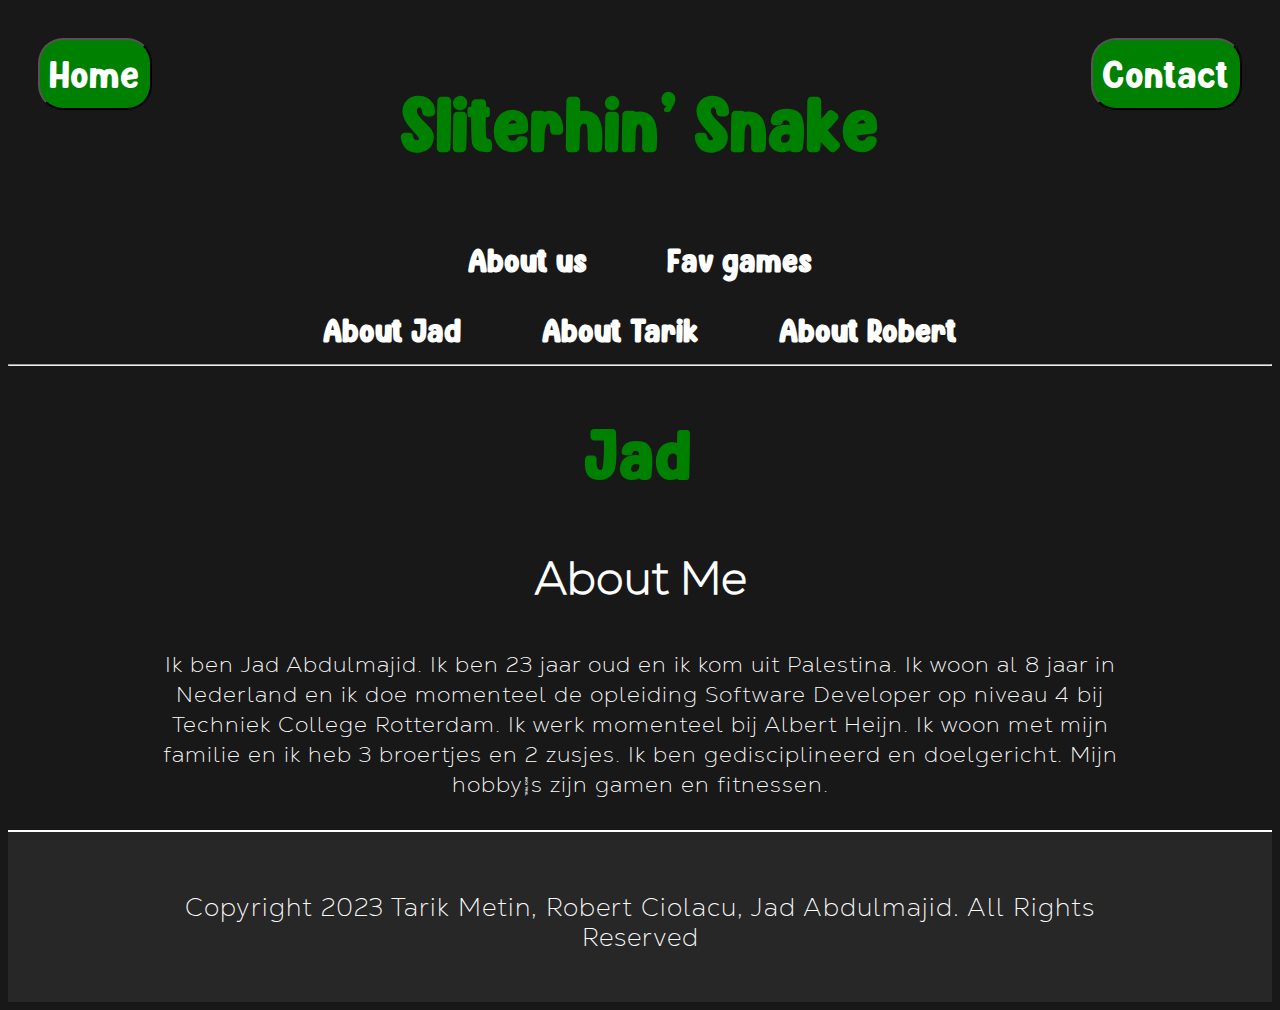
<file: AboutUsJad.html>
<!DOCTYPE html>
<html lang="en">
<head>
    <meta charset="UTF-8">
    <title>About Us - Sliterhin' Snake</title>
    <link rel="stylesheet" href="aboutus.css" />
</head>
<body>
    <header>
        <a href="index.html"><button>Home</button></a>
        <nav class="gamename">
        <ul>
        <li><a href="#">Sliterhin' Snake</a>
        </li>
        </nav><a href="contact.html"><button>Contact</button></a></header>
        <div class="about_us">
        <a href="AboutUsTarik.html">About us</a></h1>
        <a href="FavGamesTarik.html">Fav games</a></h1>
        </div>
        <div class="aboutus"> 
            <a href="AboutUsJad.html">About Jad </a>
            <a href="AboutUsTarik.html">About Tarik</a>
            <a href="AboutUsRobert.html">About Robert</a>
            </div>
            <hr>  
            <h1> Jad </h1> 
            <h2> About Me </h2>
            <p> Ik ben Jad Abdulmajid. Ik ben 23 jaar oud en ik kom uit Palestina. Ik woon al 8 jaar in Nederland en ik doe momenteel de opleiding Software Developer op niveau 4 bij 
                Techniek College Rotterdam. Ik werk momenteel bij Albert Heijn. Ik woon met mijn familie en ik heb 3 broertjes en 2 zusjes. Ik ben gedisciplineerd en doelgericht. 
                Mijn hobby's zijn gamen en fitnessen. </p>
              <footer>
                <p class="footertext">Copyright 2023 Tarik Metin, Robert Ciolacu, Jad Abdulmajid. All Rights Reserved</p>
                </footer>
</body>
</html>
</file>
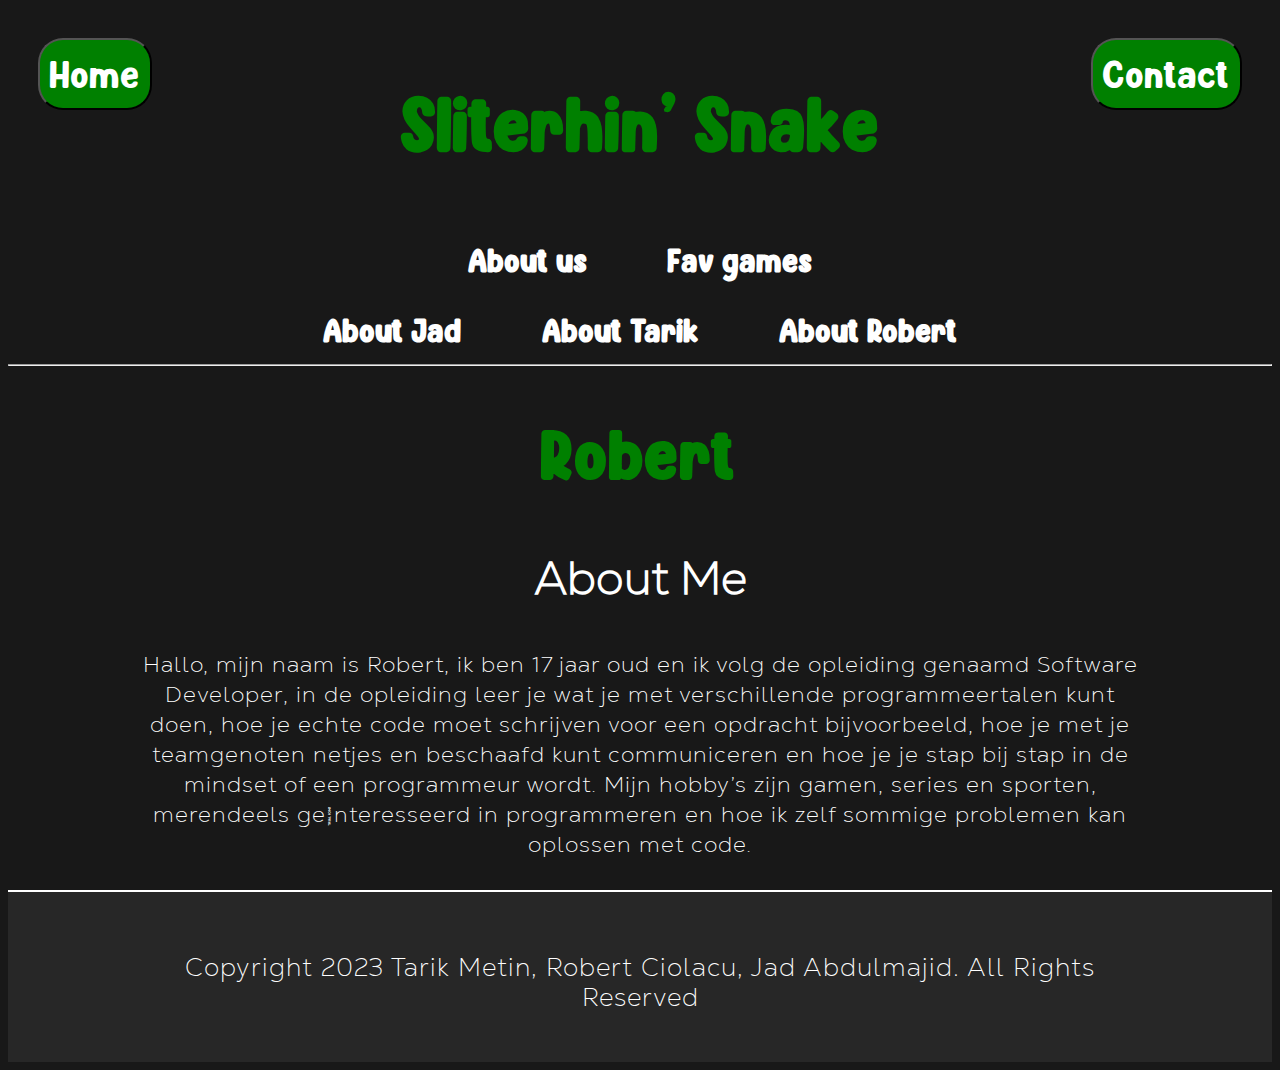
<file: AboutUsRobert.html>
<!DOCTYPE html>
<html lang="en">
<head>
    <meta charset="UTF-8">
    <title>About Us - Sliterhin' Snake</title>
    <link rel="stylesheet" href="aboutus.css" />
</head>
<body>
    <header>
        <a href="index.html"><button>Home</button></a>
        <nav class="gamename">
        <ul>
        <li><a href="#">Sliterhin' Snake</a>
        </li>
        </nav><a href="contact.html"><button>Contact</button></a></header>
        <div class="about_us">
        <a href="AboutUsTarik.html">About us</a></h1>
        <a href="FavGamesTarik.html">Fav games</a></h1>
        </div>
        <div class="aboutus"> 
        <a href="AboutUsJad.html">About Jad </a>
        <a href="AboutUsTarik.html">About Tarik</a>
        <a href="AboutUsRobert.html">About Robert</a>
        </div>
        <hr>  
            <h1> Robert</h1> 
            <h2> About Me </h2>
            <p> Hallo, mijn naam is Robert, ik ben 17 jaar oud en ik volg de opleiding genaamd Software Developer, 
                in de opleiding leer je wat je met verschillende programmeertalen kunt doen, hoe je echte code moet 
                schrijven voor een opdracht bijvoorbeeld, hoe je met je teamgenoten netjes en beschaafd kunt 
                communiceren en hoe je je stap bij stap in de mindset of een programmeur wordt. Mijn hobby’s
                zijn gamen, series en sporten, merendeels geïnteresseerd in programmeren en hoe ik zelf sommige
                problemen kan oplossen met code.
                 </p>
                 <footer>
                    <p class="footertext">Copyright 2023 Tarik Metin, Robert Ciolacu, Jad Abdulmajid. All Rights Reserved</p>
                    </footer>
</body>
</html>
</file>
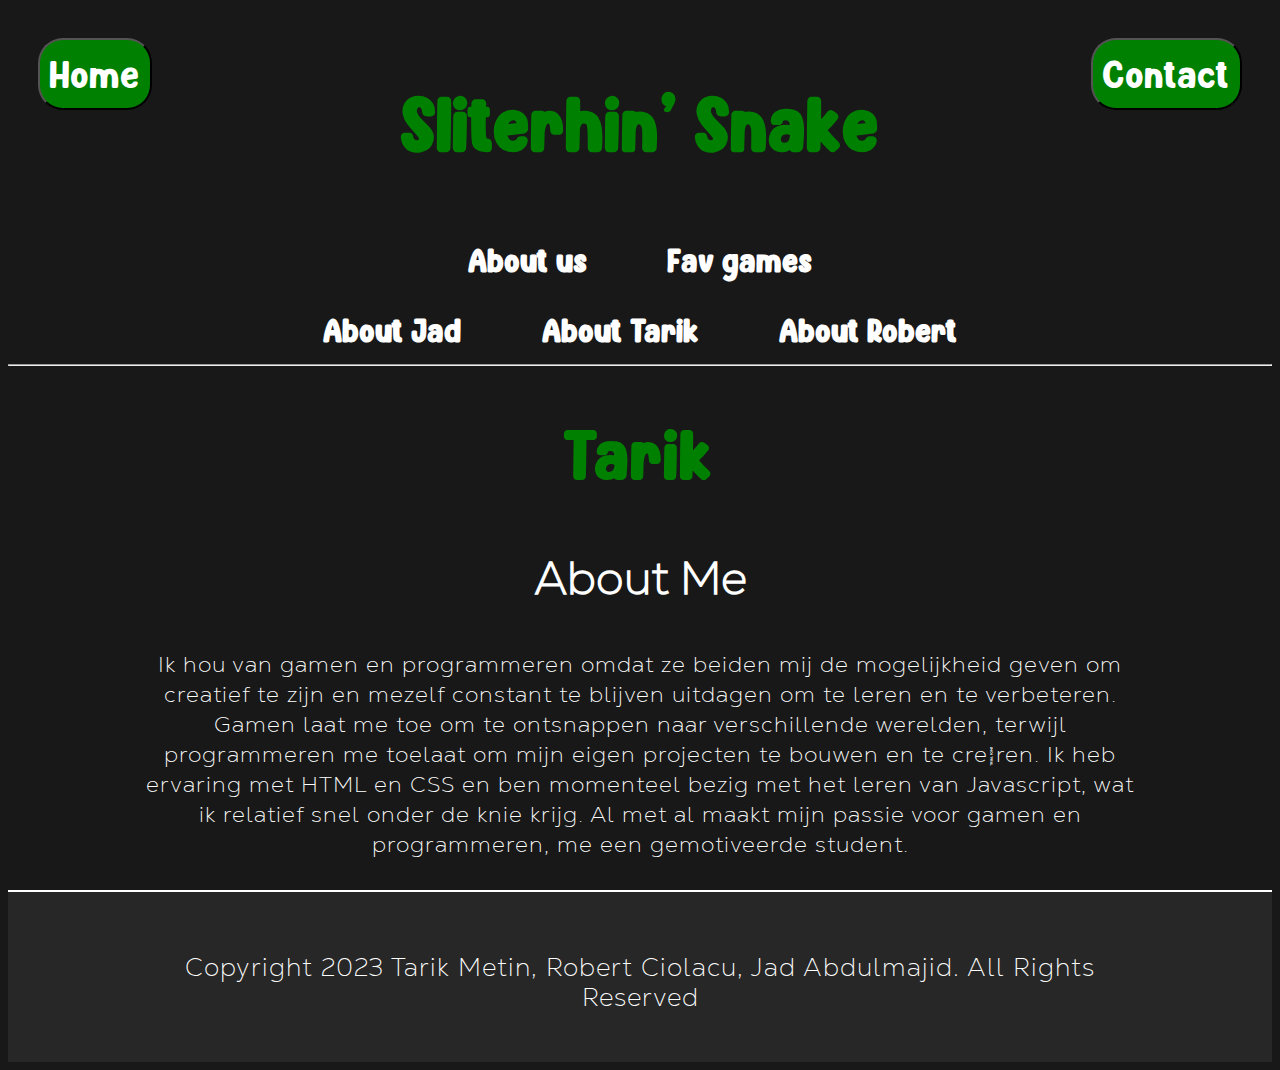
<file: AboutUsTarik.html>
<!DOCTYPE html>
<html lang="en">
<head>
    <meta charset="UTF-8">
    <title>About Us - Sliterhin' Snake</title>
    <link rel="stylesheet" href="aboutus.css" />
</head>
<body>
    <header>
        <a href="index.html"><button>Home</button></a>
        <nav class="gamename">
        <ul>
        <li><a href="#">Sliterhin' Snake</a>
        </li>
        </nav><a href="contact.html"><button>Contact</button></a></header>
        <div class="about_us">
        <a href="AboutUsTarik.html">About us</a></h1>
        <a href="FavGamesTarik.html">Fav games</a></h1>
        </div>
        <div class="aboutus"> 
            <a href="AboutUsJad.html">About Jad </a>
            <a href="AboutUsTarik.html">About Tarik</a>
            <a href="AboutUsRobert.html">About Robert</a>
            </div>
            <hr>  
            <h1> Tarik </h1> 
            <h2> About Me </h2>
            <p> Ik hou van gamen en programmeren omdat ze beiden mij de mogelijkheid geven om creatief te zijn en mezelf constant te blijven uitdagen om te leren en te verbeteren. 
                Gamen laat me toe om te ontsnappen naar verschillende werelden, terwijl programmeren me toelaat om mijn eigen projecten te bouwen en te creëren. 
                Ik heb ervaring met HTML en CSS en ben momenteel bezig met het leren van Javascript, wat ik relatief snel onder de knie krijg. 
                    Al met al maakt mijn passie voor gamen en programmeren, me een gemotiveerde student. </p>
               <footer>
                <p class="footertext">Copyright 2023 Tarik Metin, Robert Ciolacu, Jad Abdulmajid. All Rights Reserved</p>
                </footer>
</body>
</html>
</file>
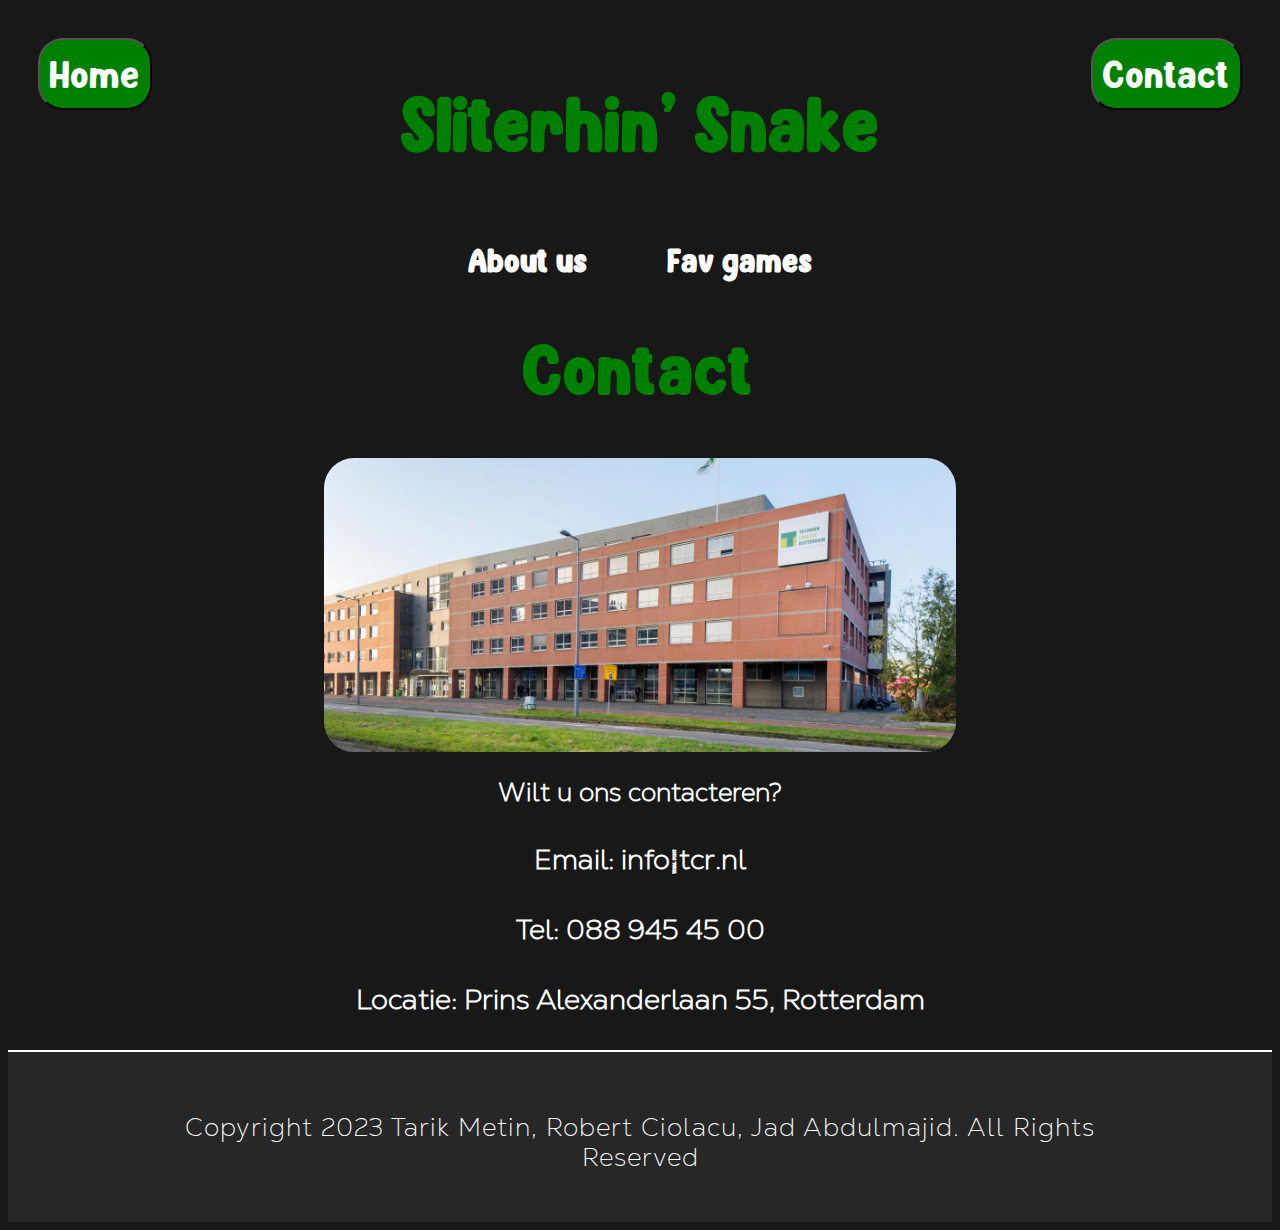
<file: contact.html>
<!DOCTYPE html>
<html lang="en">
<head>
    <meta charset="UTF-8">
    <title>Contact - Sliterhin' Snake </title>
    <link rel="stylesheet" href="contact.css">
</head>
<body>
    <header>
        <a href="index.html"><button>Home</button></a>
        <nav class="gamename">
        <ul>
        <li><a href="#">Sliterhin' Snake</a>
        </li>
        </nav><a href="contact.html "><button>Contact</button></a></header>
  
        <div class="about_us">
        <a href="AboutUsTarik.html">About us</a>
        <a href="FavGamesTarik.html">Fav games</a>
        </div>

    <h1> Contact </h1>
    <img src="pictures/techniekcollegerotterdam.jpg"> 
    <h2> Wilt u ons contacteren?  </h2>
    <h3> Email: info@tcr.nl </h3>
    <h3> Tel: 088 945 45 00 </h3>
    <h3> Locatie: Prins Alexanderlaan 55, Rotterdam</h3>
    <footer>
        <p class="footertext">Copyright 2023 Tarik Metin, Robert Ciolacu, Jad Abdulmajid. All Rights Reserved</p>
        </footer>
</body>
</html>
</file>
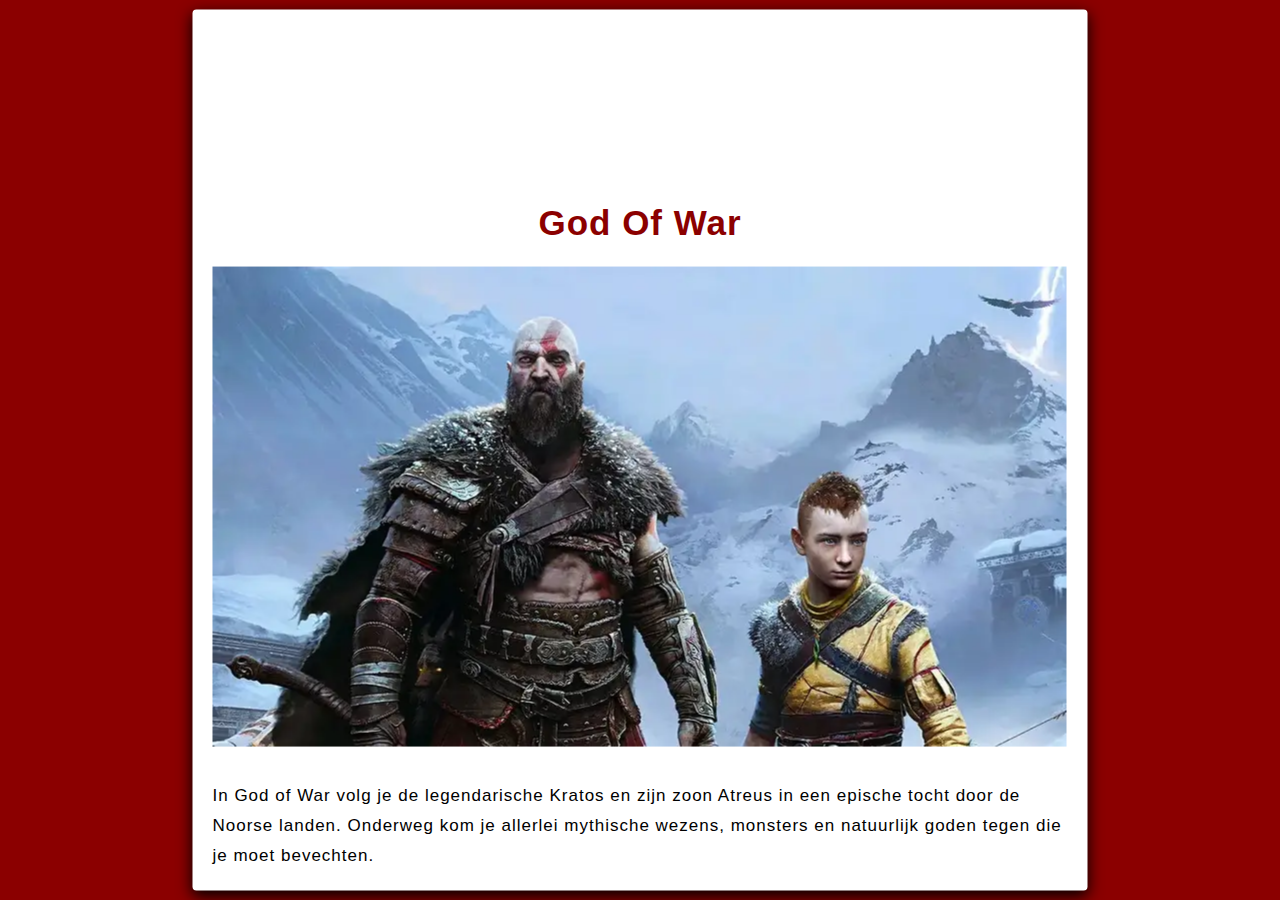
<file: FavGameJad.html>
<!DOCTYPE html>
<html lang="en">
  <head>
    <meta charset="UTF-8" />
    <title>Favoriete Game</title>
    <link rel="stylesheet" href="Favoriete.game.css" />
  </head>
  <body>
    <div class="box">
      <div class="imgbox">
        <h1>God Of War</h1>
        <img
          src="review-god-of-war-ragnarok-is-een-game-over-de-puberteit.jpg"
          alt="GOW"
        />
      </div>
      <div class="container">
        <p>
          In God of War volg je de legendarische Kratos en zijn zoon Atreus in
          een epische tocht door de Noorse landen. Onderweg kom je allerlei
          mythische wezens, monsters en natuurlijk goden tegen die je moet
          bevechten.
        </p>
      </div>
    </div>
  </body>
</html>
</file>
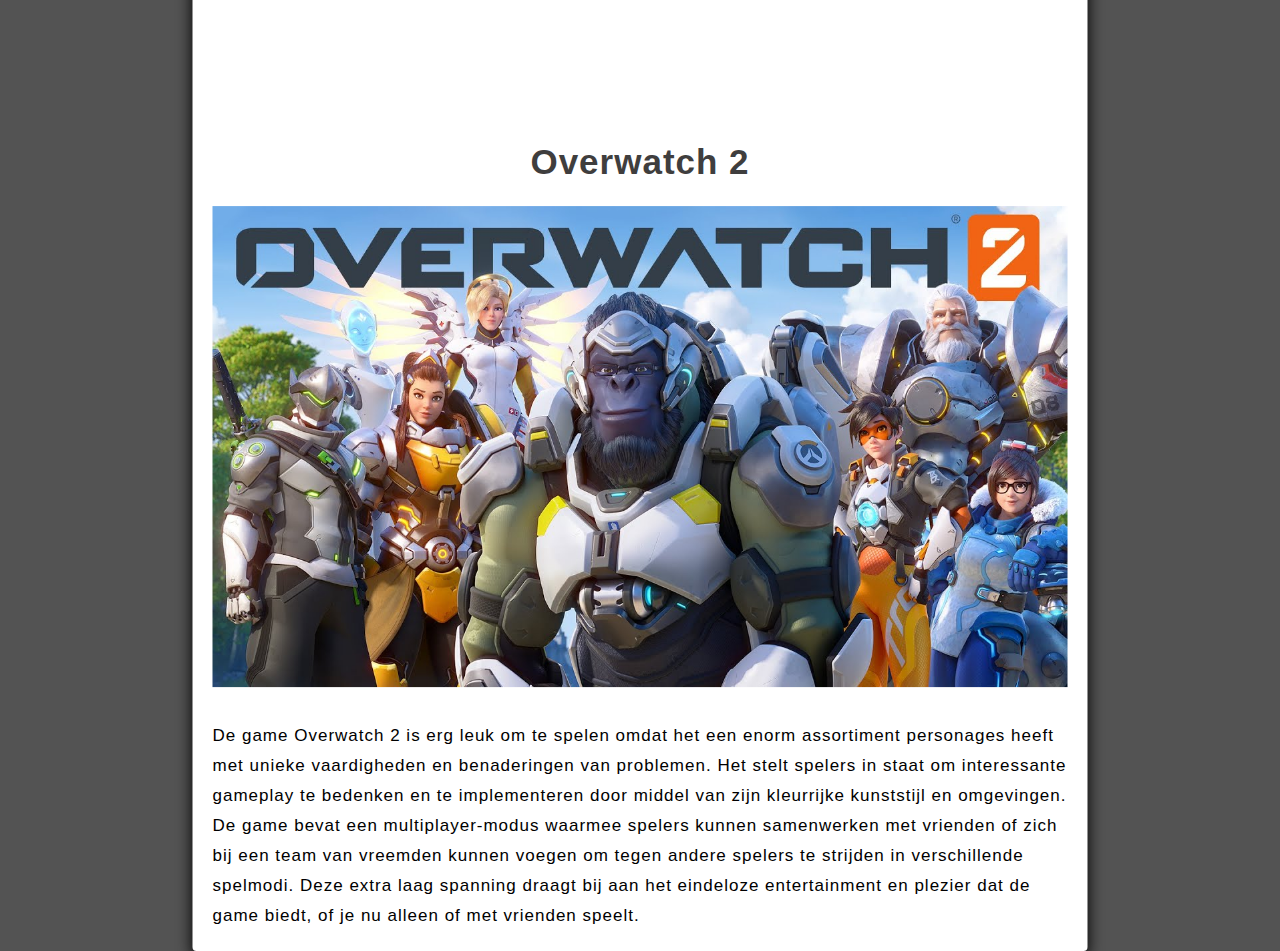
<file: FavGameRobert.html>
<!DOCTYPE html>
<html lang="en">
  <head>
    <meta charset="UTF-8" />
    <title>Favoriete Game</title>
    <link rel="stylesheet" href="favgame.css" />
  </head>
  <body id="bodyRobert">
    <div class="box">
      <div class="imgboxRobert">
        <h1 id="h1Robert">Overwatch 2</h1>
        <img src="overwatch2.jpg" alt="OW2" id="imgRobert" />
      </div>
      <div class="container">
        <p>
          De game Overwatch 2 is erg leuk om te spelen omdat het een enorm
          assortiment personages heeft met unieke vaardigheden en benaderingen
          van problemen. Het stelt spelers in staat om interessante gameplay te
          bedenken en te implementeren door middel van zijn kleurrijke
          kunststijl en omgevingen. De game bevat een multiplayer-modus waarmee
          spelers kunnen samenwerken met vrienden of zich bij een team van
          vreemden kunnen voegen om tegen andere spelers te strijden in
          verschillende spelmodi. Deze extra laag spanning draagt ​​bij aan het
          eindeloze entertainment en plezier dat de game biedt, of je nu alleen
          of met vrienden speelt.
        </p>
      </div>
    </div>
  </body>
</html>
</file>
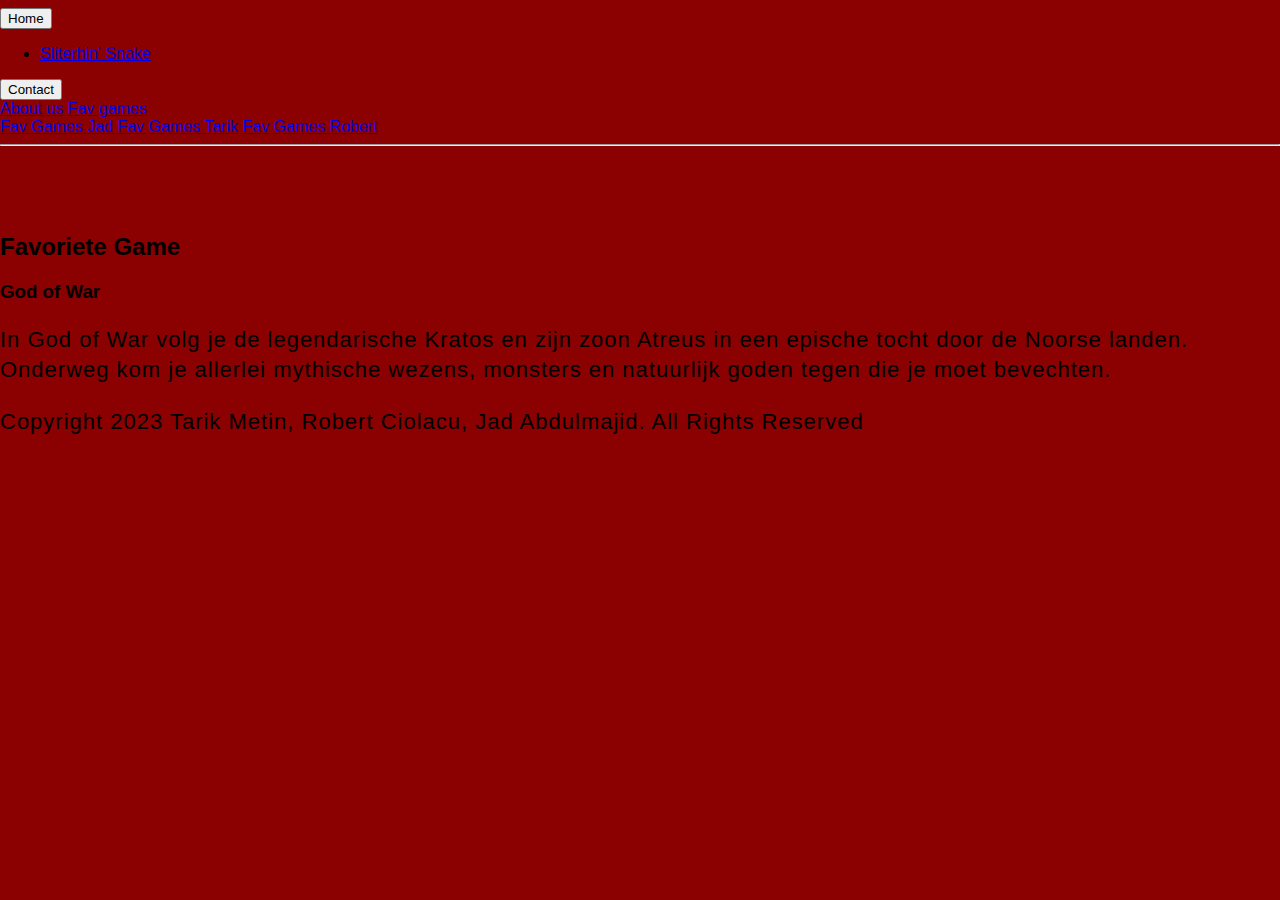
<file: FavGamesJad.html>
<!DOCTYPE html>
<html lang="en">
  <head>
    <meta charset="UTF-8" />
    <title>Favoriete games Van De Dev Team - Sliterhin' Snake </title>
    <link rel="stylesheet" href="favgame.css" />
  </head>
  <body>
    <header>
      <a href="index.html"><button>Home</button></a>
      <nav class="gamename">
      <ul>
      <li><a href="#">Sliterhin' Snake</a>
      </li>
      </nav><a href="contact.html"><button>Contact</button></a></header>
      <div class="about_us">
      <a href="AboutUsTarik.html">About us</a></h1>
      <a href="FavGamesTarik.html">Fav games</a></h1>
      </div>
      <div class="favGames"> 
      <a href="FavGamesJad.html">Fav Games Jad </a>
      <a href="FavGamesTarik.html">Fav Games Tarik</a>
      <a href="FavGamesRobert.html">Fav Games Robert</a>
      </div>
      <hr>  
      <h1> Jad </h1> 
      <h2> Favoriete Game </h2>
      <h3> God of War </h3>
      <p> In God of War volg je de legendarische Kratos en zijn zoon Atreus in
        een epische tocht door de Noorse landen. Onderweg kom je allerlei
        mythische wezens, monsters en natuurlijk goden tegen die je moet
        bevechten.</p>
        <footer>
          <p class="footertext">Copyright 2023 Tarik Metin, Robert Ciolacu, Jad Abdulmajid. All Rights Reserved</p>
          </footer>
      
  </body>
</html>
</file>
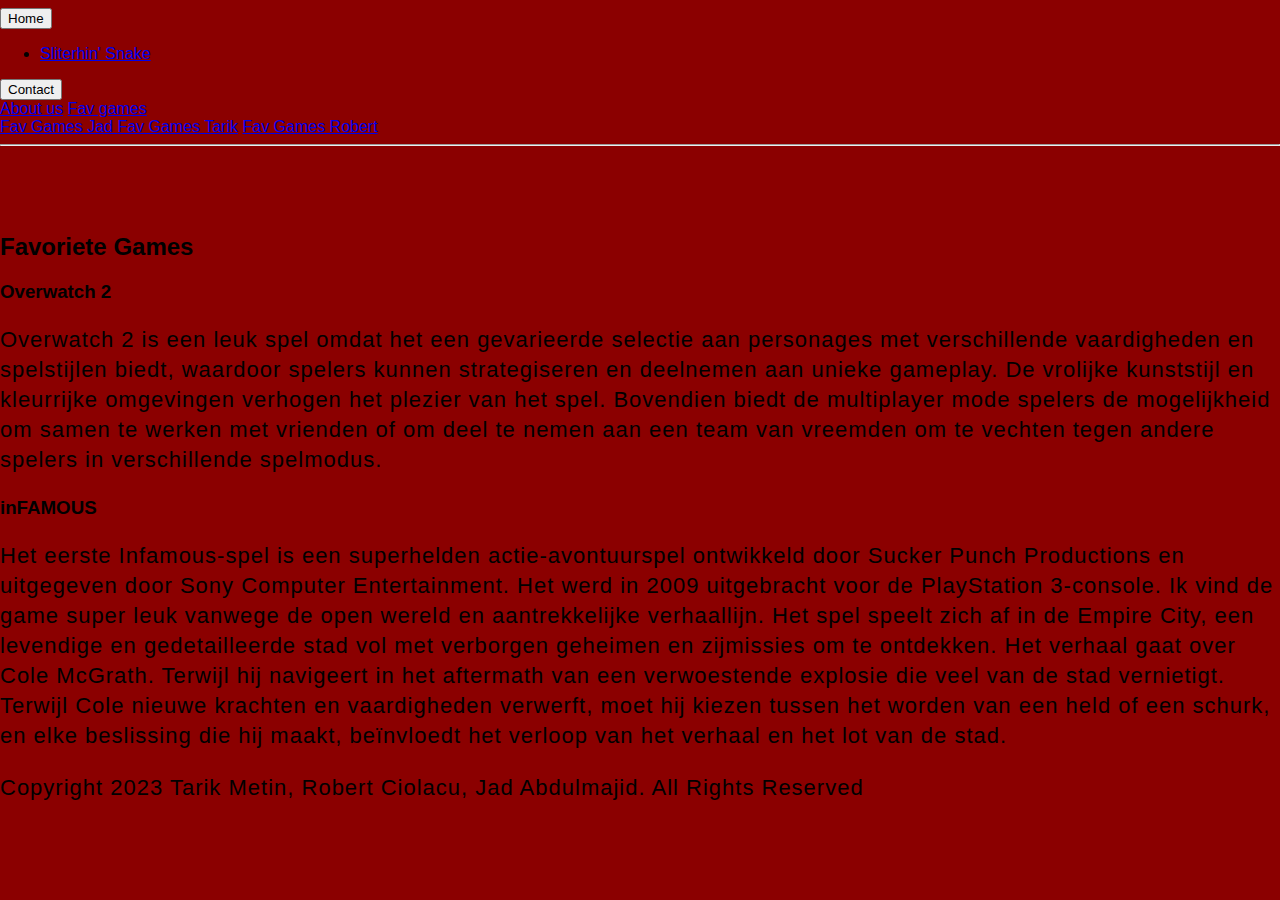
<file: FavGamesRobert.html>
<!DOCTYPE html>
<html lang="en">
  <head>
    <meta charset="UTF-8" />
    <title>Favoriete games Van De Dev Team - Sliterhin' Snake</title>
    <link rel="stylesheet" href="favgame.css" />
  </head>
  <body>
    <header>
      <a href="index.html"><button>Home</button></a>
      <nav class="gamename">
      <ul>
      <li><a href="#">Sliterhin' Snake</a>
      </li>
      </nav><a href="contact.html"><button>Contact</button></a></header>
      <div class="about_us">
      <a href="AboutUsTarik.html">About us</a></h1>
      <a href="FavGamesTarik.html">Fav games</a></h1>
      </div>
      <div class="favGames"> 
        <a href="FavGamesJad.html">Fav Games Jad </a>
        <a href="FavGamesTarik.html">Fav Games Tarik</a>
        <a href="FavGamesRobert.html">Fav Games Robert</a>
        </div>
      <hr>  
      <h1> Robert </h1> 
      <h2> Favoriete Games </h2>
      <h3> Overwatch 2 </h3>
      <p> Overwatch 2 is een leuk spel omdat het een gevarieerde selectie aan personages met verschillende vaardigheden en spelstijlen biedt, 
        waardoor spelers kunnen strategiseren en deelnemen aan unieke gameplay. De vrolijke kunststijl en kleurrijke omgevingen verhogen het plezier van het spel. 
        Bovendien biedt de multiplayer mode spelers de mogelijkheid om samen te werken met vrienden of om deel te nemen aan een team van vreemden om te vechten tegen andere spelers 
        in verschillende spelmodus. </p>
      <h3> inFAMOUS </h3>
      <p> Het eerste Infamous-spel is een superhelden actie-avontuurspel ontwikkeld door Sucker Punch Productions en uitgegeven door Sony Computer Entertainment. 
        Het werd in 2009 uitgebracht voor de PlayStation 3-console. Ik vind de game super leuk vanwege de open wereld en aantrekkelijke verhaallijn. 
        Het spel speelt zich af in de Empire City, een levendige en gedetailleerde stad vol met verborgen geheimen en zijmissies om te ontdekken. Het verhaal gaat over Cole McGrath. 
        Terwijl hij navigeert in het aftermath van een verwoestende explosie die veel van de stad vernietigt. Terwijl Cole nieuwe krachten en vaardigheden verwerft, 
        moet hij kiezen tussen het worden van een held of een schurk, en elke beslissing die hij maakt, beïnvloedt het verloop van het verhaal en het lot van de stad.</p>
        <footer>
          <p class="footertext">Copyright 2023 Tarik Metin, Robert Ciolacu, Jad Abdulmajid. All Rights Reserved</p>
          </footer>
  </body>
</html>
</file>
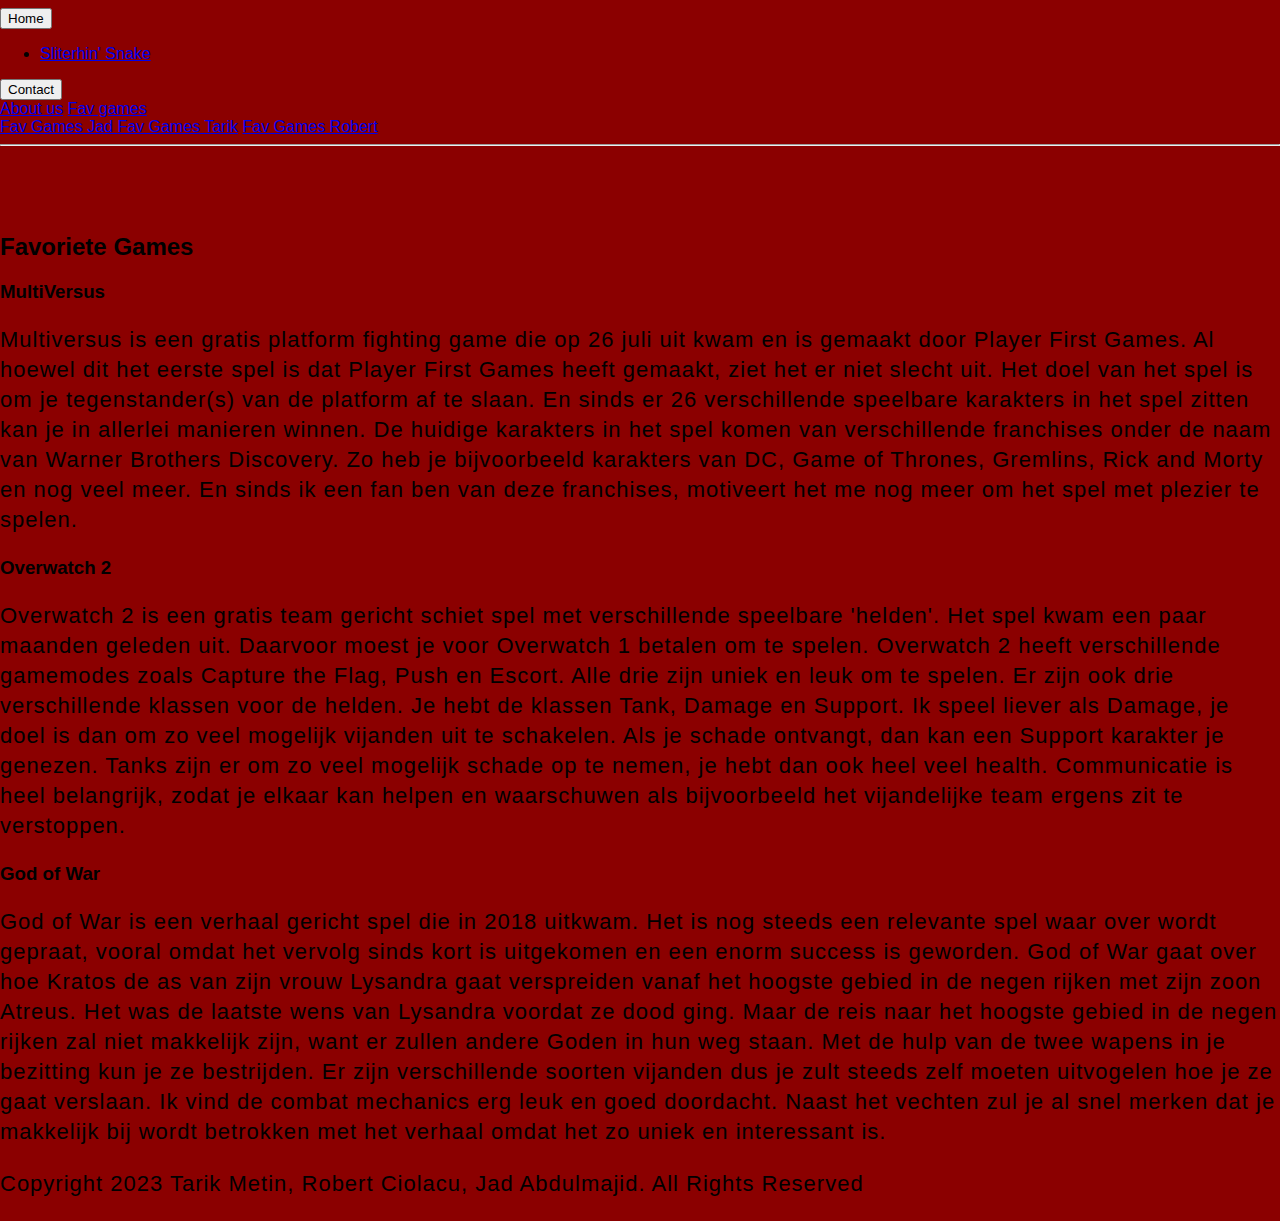
<file: FavGamesTarik.html>
<!DOCTYPE html>
<html lang="en">
  <head>
    <meta charset="UTF-8" />
    <title>Favoriete games Van De Dev Team - Sliterhin' Snake </title>
    <link rel="stylesheet" href="favgame.css" />
  </head>
  <body>
    <header>
      <a href="index.html"><button>Home</button></a>
      <nav class="gamename">
      <ul>
      <li><a href="#">Sliterhin' Snake</a>
      </li>
      </nav><a href="contact.html"><button>Contact</button></a></header>
      <div class="about_us">
      <a href="AboutUsTarik.html">About us</a></h1>
      <a href="FavGamesTarik.html">Fav games</a></h1>
      </div>
      <div class="favGames"> 
      <a href="FavGamesJad.html">Fav Games Jad </a>
      <a href="FavGamesTarik.html">Fav Games Tarik</a>
      <a href="FavGamesRobert.html">Fav Games Robert</a>
      </div>
      <hr>  
      <h1> Tarik </h1> 
      <h2> Favoriete Games </h2>
      <h3> MultiVersus</h3>
      <p> Multiversus is een gratis platform fighting game die op 26 juli uit kwam en is gemaakt door Player First Games. Al hoewel dit het eerste spel is dat Player First Games heeft gemaakt, 
        ziet het er niet slecht uit. Het doel van het spel is om je tegenstander(s) van de platform af te slaan. 
        En sinds er 26 verschillende speelbare karakters in het spel zitten kan je in allerlei manieren winnen. 
        De huidige karakters in het spel komen van verschillende franchises onder de naam van Warner Brothers Discovery. 
        Zo heb je bijvoorbeeld karakters van DC, Game of Thrones, Gremlins, Rick and Morty en nog veel meer. 
        En sinds ik een fan ben van deze franchises, motiveert het me nog meer om het spel met plezier te spelen. </p>
      <h3> Overwatch 2 </h3>   
      <p> Overwatch 2 is een gratis team gericht schiet spel met verschillende speelbare 'helden'. Het spel kwam een paar maanden geleden uit. 
        Daarvoor moest je voor Overwatch 1 betalen om te spelen. Overwatch 2 heeft verschillende gamemodes zoals Capture the Flag, Push en Escort. 
        Alle drie zijn uniek en leuk om te spelen. Er zijn ook drie verschillende klassen voor de helden. Je hebt de klassen Tank, Damage en Support. 
        Ik speel liever als Damage, je doel is dan om zo veel mogelijk vijanden uit te schakelen. Als je schade ontvangt, dan kan een Support karakter je genezen. 
        Tanks zijn er om zo veel mogelijk schade op te nemen, je hebt dan ook heel veel health. Communicatie is heel belangrijk, 
        zodat je elkaar kan helpen en waarschuwen als bijvoorbeeld het vijandelijke team ergens zit te verstoppen.</p>  
      <h3> God of War </h3>
      <p> God of War is een verhaal gericht spel die in 2018 uitkwam. Het is nog steeds een relevante spel waar over wordt gepraat, 
        vooral omdat het vervolg sinds kort is uitgekomen en een enorm success is geworden. 
        God of War gaat over hoe Kratos de as van zijn vrouw Lysandra gaat verspreiden vanaf het hoogste gebied in de negen rijken met zijn zoon Atreus.
         Het was de laatste wens van Lysandra voordat ze dood ging. Maar de reis naar het hoogste gebied in de negen rijken zal niet makkelijk zijn, 
         want er zullen andere Goden in hun weg staan. Met de hulp van de twee wapens in je bezitting kun je ze bestrijden. 
         Er zijn verschillende soorten vijanden dus je zult steeds zelf moeten uitvogelen hoe je ze gaat verslaan. Ik vind de combat mechanics erg leuk en goed doordacht. 
         Naast het vechten zul je al snel merken dat je makkelijk bij wordt betrokken met het verhaal omdat het zo uniek en interessant is. </p>
         <footer>
          <p class="footertext">Copyright 2023 Tarik Metin, Robert Ciolacu, Jad Abdulmajid. All Rights Reserved</p>
          </footer>
  </body>
</html>
</file>
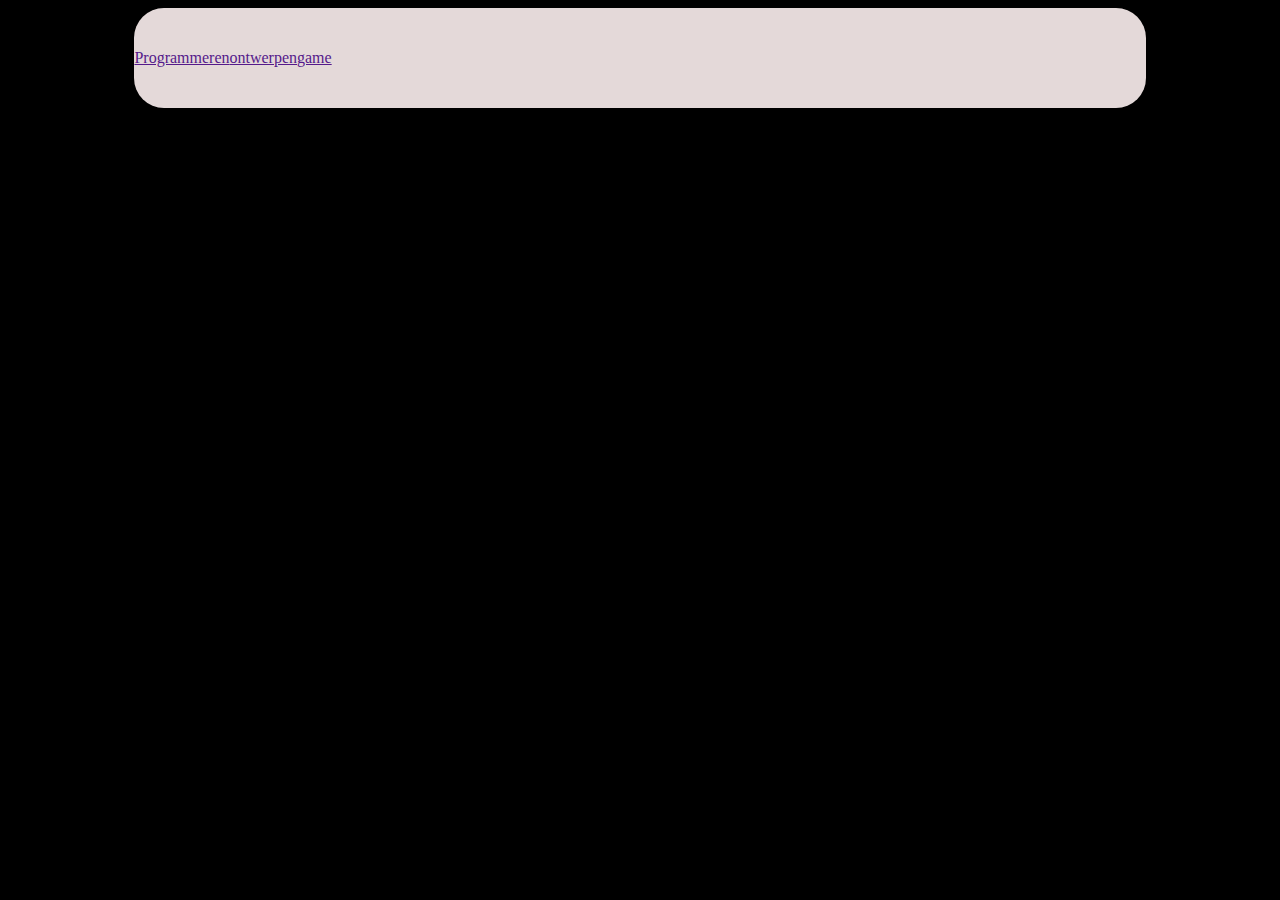
<file: homepagina.html>
<!DOCTYPE html>
<html lang="en">
  <head>
    <meta charset="UTF-8" />
    <title>Homepagina - Techniek College Rotterdam</title>
    <link rel="stylesheet" href="style.css" />
  </head>
  <body>
    <div id="navbar"><a href="">Programmeren</a> <a href=""> ontwerpen <a href=""> game </a> 
    
    
    </div>
  </body>
</html>
</file>
<file: aboutus.css>
@font-face {
    font-family: milk_font;
    src: url(fonts/Milk\ Kids.ttf)
  }
  @font-face {
   font-family: nexa_font;
   src: url(fonts/NexaText-Trial-ExtraLight.ttf);
  }
  * {
    color: white;
    font-size: 1.2em;
    font-family: "milk_font";
    background-color: rgb(24, 24, 24);
  }
  li, a {
    font-weight: 1000;
    text-decoration: none; 
    list-style: none;
  }
  header {
    display: flex;
    justify-content: space-between; 
    padding: 30px;
    font-family: "milk_font";
  }
  button {
    background-color: green;
    padding: 10px;
    border-radius: 25px;
    cursor: pointer
  }
  button:hover {
    background-color: lightgreen;
  }
  a:hover {
    color: gray;
  }
  .aboutthedevs_nav li {
    display: inline-block; 
    padding: 10px;
  }
  .gameinfo {
    margin: 0px 690px;
    font-size: 32px;
  }
  .gamename a {
    color: green;
    font-size: 1.6em;
    text-align: center;
  }
  .gamename a:hover { 
    color: lightgreen;
  }
  .about_us {
    display: flex; 
    justify-content: center;
    margin-bottom: 30px;
  }
  .about_us a {
    margin: 0px 40px;
  }
  h1 {
    display: block;
    text-align: center;
    letter-spacing: 1px;
    color: green;
    font-family: "milk_font";
    font-weight: bold;
    font-size: 70px;
  }
  p {
    display: block;
    font-size: 22px;
    font-family: sans-serif;
    line-height: 30px;
    letter-spacing: 1px;
    color: black;
  }
  h2 {
    display: block;
    text-align: center;
    font-size: 45px;
    font-family: "nexa_font";
  }
  h3 {
    display: block;
    text-align: center;
    font-family: "nexa_font";
  }
  p{
    display: block;
    text-align: center;
    font-family: "nexa_font";
    color: white;
    width: 1000px;
    margin: auto;
  }
  .aboutus {
    display: flex; 
    justify-content: center;
  }
  .aboutus a {
    margin: 0px 40px;
  }
  footer {
    display: flex;
    flex-direction: column;
    align-items: center;
    background-color: #272727;
    border-top: 2px solid #FFFFFF;
    padding: 40px 40px 30px;
    margin-top: 30px;
  }
  footer p{
    color: white;
    font-size: 25px;
    padding: 20px 0px;
    font-family: "nexa_font";
    background-color: #272727;
  }
</file>
<file: contact.css>
@font-face {
    font-family: milk_font;
    src: url(fonts/Milk\ Kids.ttf)
  }
  @font-face {
   font-family: nexa_font;
   src: url(fonts/NexaText-Trial-ExtraLight.ttf);
  }
  * {
    color: white;
    font-size: 1.2em;
    font-family: "milk_font";
    background-color: rgb(24, 24, 24);
  }
  li, a {
    font-weight: 1000;
    text-decoration: none; 
    list-style: none;
  }
  header {
    display: flex;
    justify-content: space-between; 
    padding: 30px;
    font-family: "milk_font";
  }
  button {
    background-color: green;
    padding: 10px;
    border-radius: 25px;
    cursor: pointer
  }
  button:hover {
    background-color: lightgreen;
  }
  a:hover {
    color: gray;
  }
  .aboutthedevs_nav li {
    display: inline-block; 
    padding: 10px;
  }
  .gamename a {
    color: green;
    font-size: 1.6em;
    text-align: center;
  }
  .gamename a:hover { 
    color: lightgreen;
  }
  .about_us {
    display: flex; 
    justify-content: center;
    margin-bottom: 30px;
  }
  .about_us a {
    margin: 0px 40px;
  }
  h1 {
    display: block;
    text-align: center;
    letter-spacing: 1px;
    color: green;
    font-family: "milk_font";
    font-weight: bold;
    font-size: 70px;
  }
  p {
    display: block;
    font-size: 22px;
    font-family: sans-serif;
    line-height: 30px;
    letter-spacing: 1px;
    color: black;
  }
  h2 {
    display: block;
    text-align: center;
    font-size: 25px;
    font-family: "nexa_font";
  }
  h3 {
    display: block;
    text-align: center;
    font-family: "nexa_font";
  }
  p{
    display: block;
    text-align: center;
    font-family: "nexa_font";
    color: white;
    width: 1000px;
    margin: auto;
  }

  footer {
    display: flex;
    flex-direction: column;
    align-items: center;
    background-color: #272727;
    border-top: 2px solid #FFFFFF;
    padding: 40px 40px 30px;
    margin-top: 30px;
  }
  footer p{
    color: white;
    font-size: 25px;
    padding: 20px 0px;
    font-family: "nexa_font";
    background-color: #272727;
  }
  img {
   height: 50%;
   width: 50%;
   display: block;
   margin-left: auto;
   margin-right: auto;
   width: 50%;
   border-radius: 30px;
  }
</file>
<file: Favoriete.game.css>
.container {
  width: 100%;
  height: 100%;
  margin: 0;
  display: block;
}
h1 {
  display: block;
  text-align: center;
  letter-spacing: 1px;
  color: darkred;
  font-family: sans-serif;
  font-weight: bold;
  font-size: 35px;
}
p {
  display: block;
  font-size: 22px;
  font-family: sans-serif;
  line-height: 30px;
  letter-spacing: 1px;
  color: black;
}
body {
  margin-left: auto;
  margin-right: auto;
  padding: 0;
  font-family: sans-serif;
  background: darkred;
}
.box {
  position: absolute;
  top: 50%;
  left: 50%;
  transform: translate(-50%, -50%);
  width: 895px;
  padding: 20px;
  box-sizing: border-box;
  background: #fff;
  border-radius: 4px;
  box-shadow: 0 5px 15px black;
  transition: 0.5s;
}
.box:hover {
  box-shadow: 0 15px 30px rgb(0.5);
}
.imgbox {
  margin: 0;
  padding-bottom: 20px;
  padding-top: 150px;
}
.imgbox img {
  max-width: 100%;
}
.box .container {
  padding-left: 0;
}
.box .container h1 {
  margin: 0;
  padding-left: 0;
  padding-bottom: 20px;
  color: #006241;
  font-size: 35px;
  letter-spacing: 1px;
  font-family: sans-serif;
  font-weight: bold;
}
.box .container p {
  margin: 0;
  padding: 10px 0 0;
  text-align: left;
  font-size: 17px;
  font-family: sans-serif;
  line-height: 30px;
  letter-spacing: 1px;
  color: black;
}
</file>
<file: favgame.css>
.container {
  width: 100%;
  height: 100%;
  margin: 0;
  display: block;
}
h1 {
  display: block;
  text-align: center;
  letter-spacing: 1px;
  color: darkred;
  font-family: sans-serif;
  font-weight: bold;
  font-size: 35px;
}
p {
  display: block;
  font-size: 22px;
  font-family: sans-serif;
  line-height: 30px;
  letter-spacing: 1px;
  color: black;
}
body {
  margin-left: auto;
  margin-right: auto;
  padding: 0;
  font-family: sans-serif;
  background: darkred;
}
.box {
  position: absolute;
  top: 50%;
  left: 50%;
  transform: translate(-50%, -50%);
  width: 895px;
  padding: 20px;
  box-sizing: border-box;
  background: #fff;
  border-radius: 4px;
  box-shadow: 0 5px 15px black;
  transition: 0.5s;
}
.box:hover {
  box-shadow: 0 15px 30px rgb(0.5);
}
.imgbox {
  margin: 0;
  padding-bottom: 20px;
  padding-top: 20px;
}
.imgbox img {
  max-width: 100%;
}
.box .container {
  padding-left: 0;
}
.box .container h1 {
  margin: 0;
  padding-left: 0;
  padding-bottom: 20px;
  color: #006241;
  font-size: 35px;
  letter-spacing: 1px;
  font-family: sans-serif;
  font-weight: bold;
}
.box .container p {
  margin: 0;
  padding: 10px 0 0;
  text-align: left;
  font-size: 17px;
  font-family: sans-serif;
  line-height: 30px;
  letter-spacing: 1px;
  color: black;
}
#h1Robert {
  display: block;
  text-align: center;
  letter-spacing: 1px;
  color: rgb(63, 62, 62);
  font-family: sans-serif;
  font-weight: bold;
  font-size: 35px;
}
.boxRobert {
  position: absolute;
  top: 50%;
  left: 50%;
  transform: translate(-50%, -50%);
  width: 895px;
  padding: 20px;
  box-sizing: border-box;
  background: rgb(73, 72, 72);
  border-radius: 4px;
  box-shadow: 0 5px 15px black;
  transition: 0.5s;
}
.imgboxRobert {
  margin: 0;
  padding-bottom: 20px;
  padding-top: 150px;
}
#imgRobert {
  width: 100%;
}
#bodyRobert {
  margin-left: auto;
  margin-right: auto;
  padding: 0;
  font-family: sans-serif;
  background: rgb(83, 83, 83);
}
</file>
<file: style.css>
html {
  margin: 0;
  padding: 0;
  background-color: black;
}
#navbar {
  width: 80%;
  height: 100px;
  background-color: rgb(228, 217, 217);
  margin-right: auto;
  margin-left: auto;
  border-radius: 30px;
  display: flex;
  align-items: center;
}
a {
}
</file>
